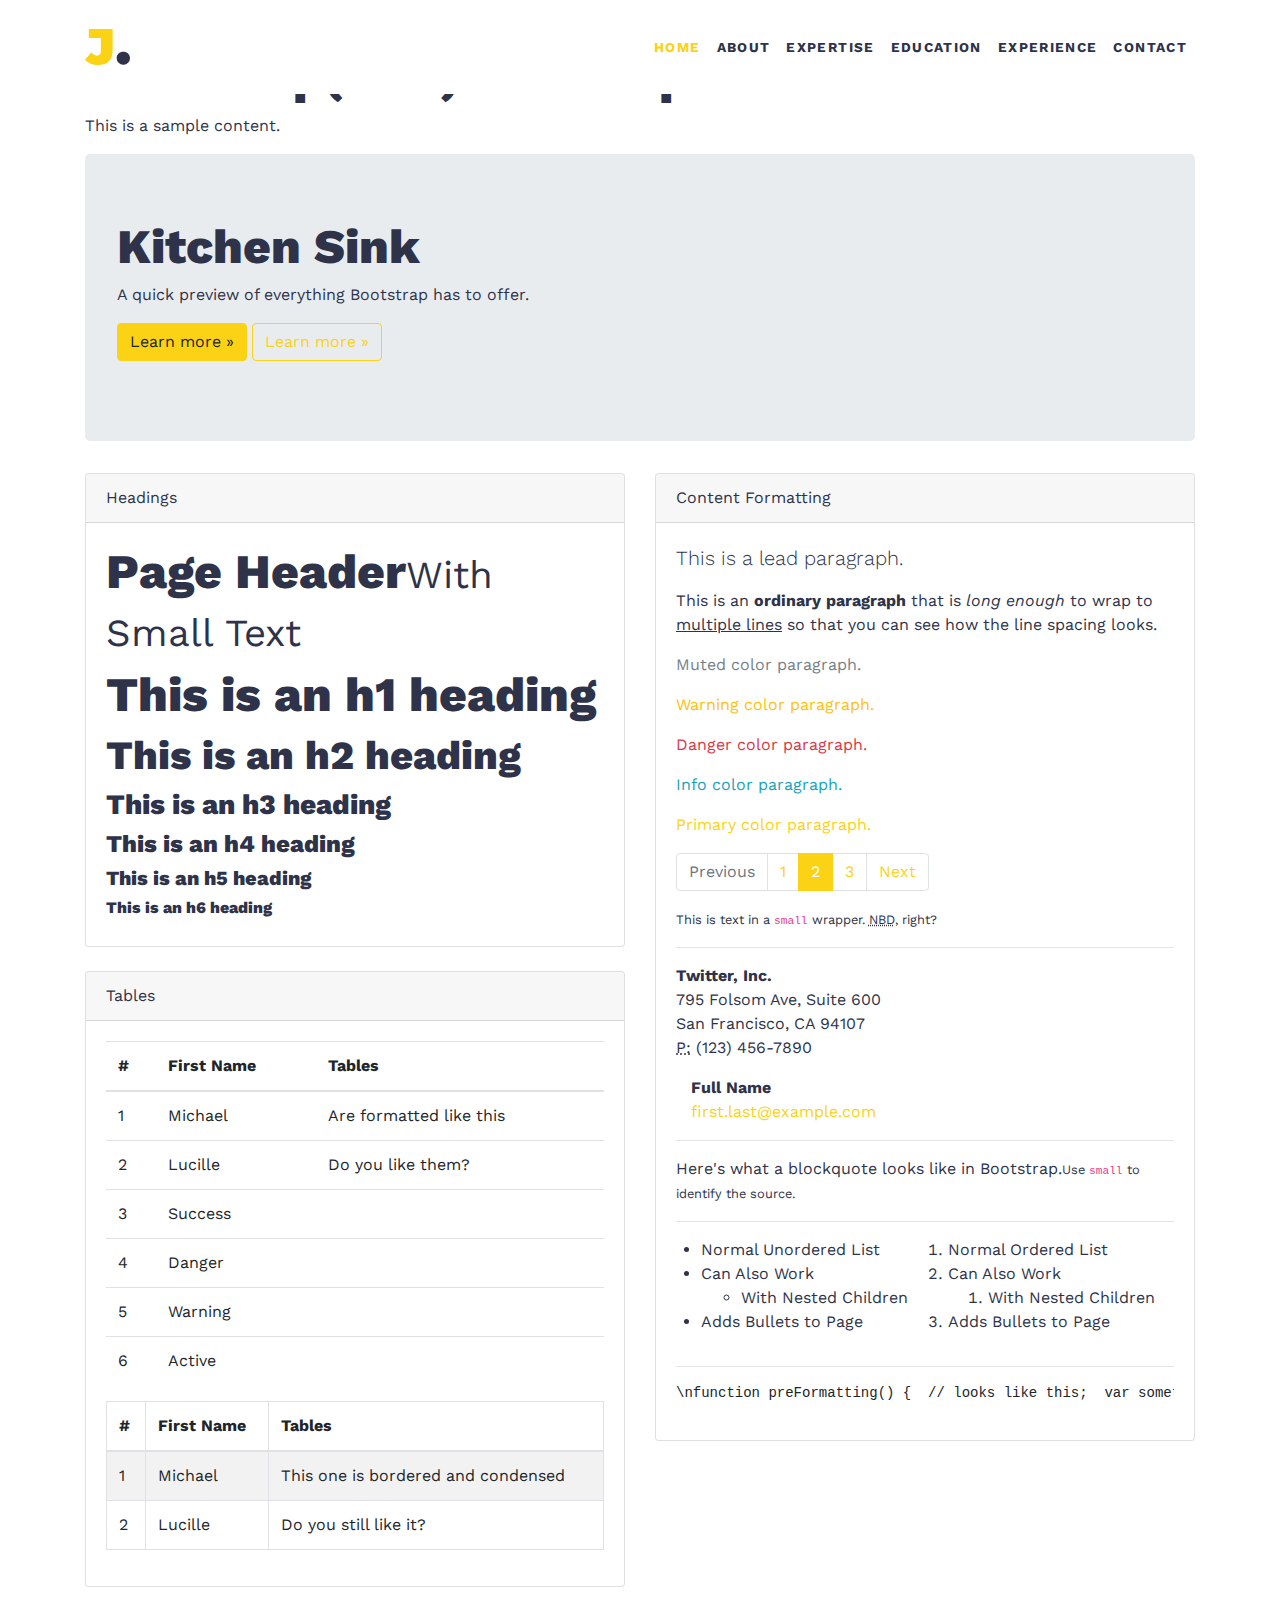
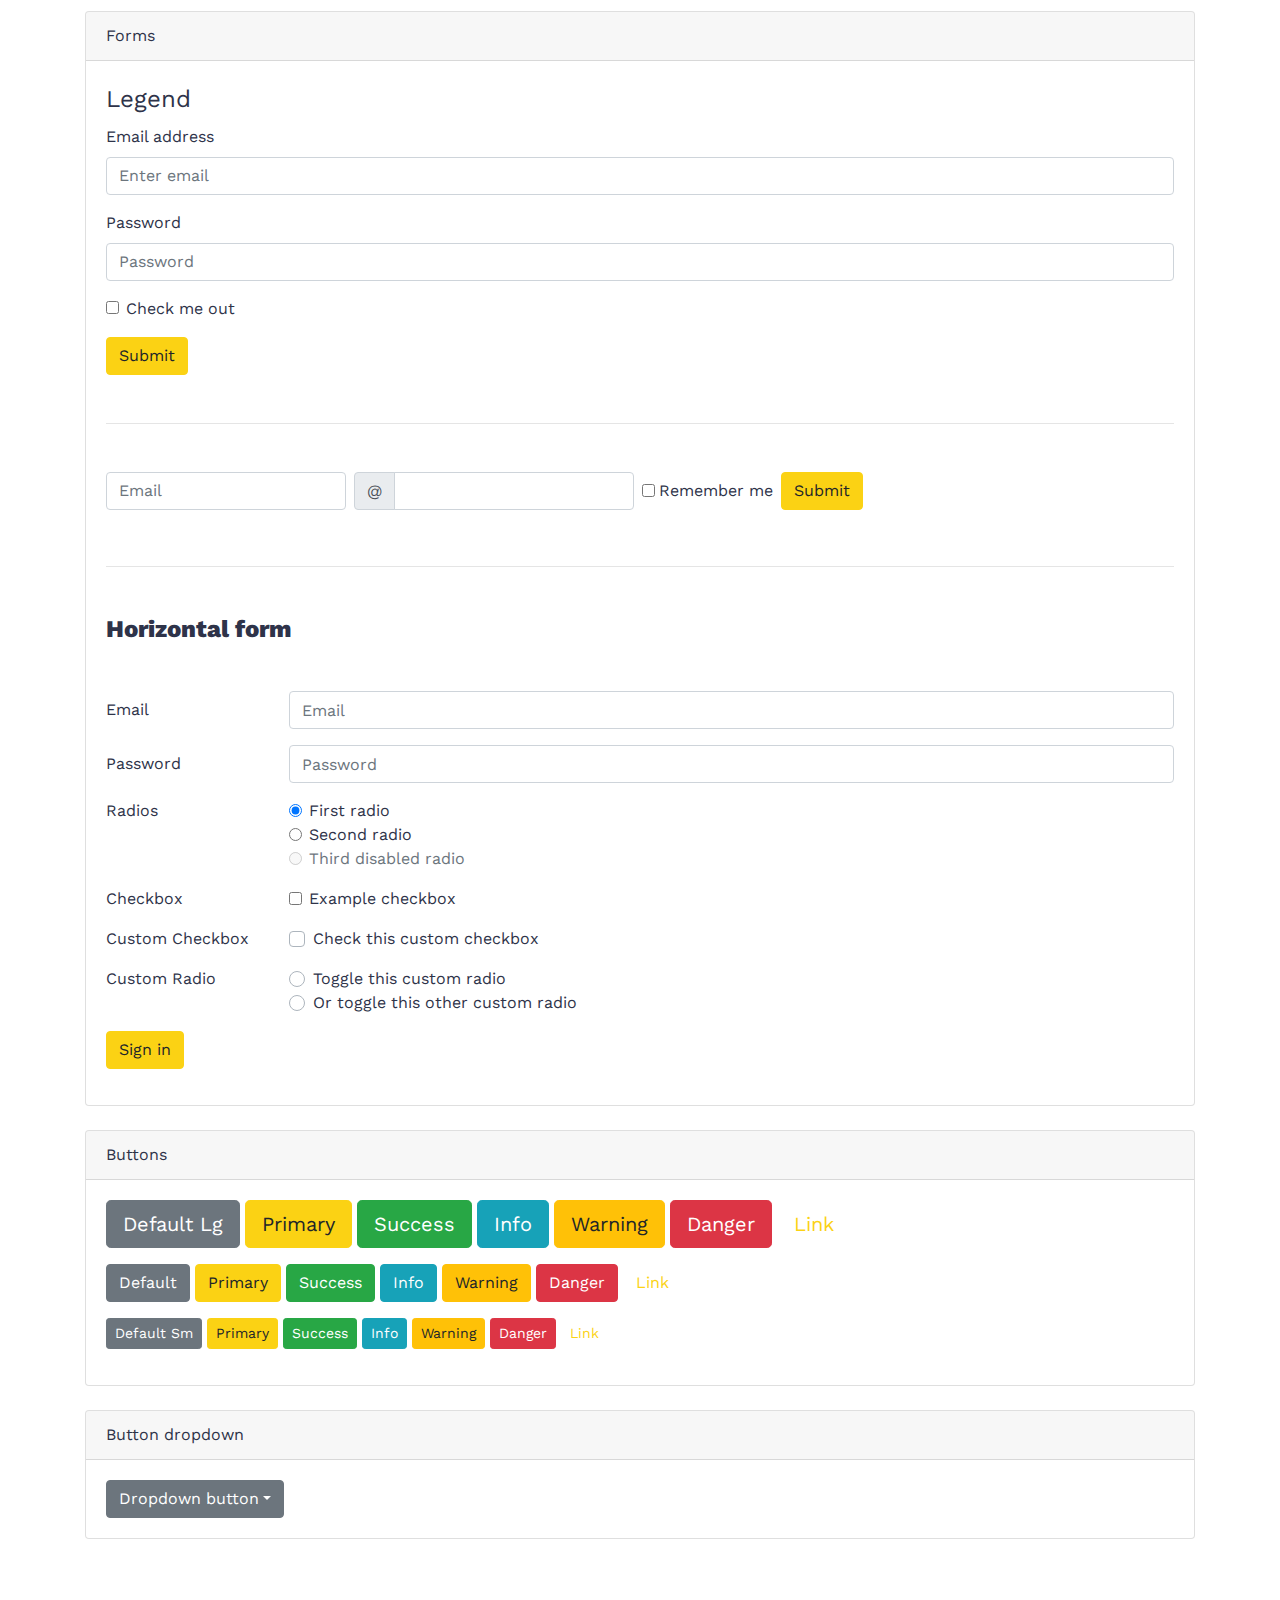
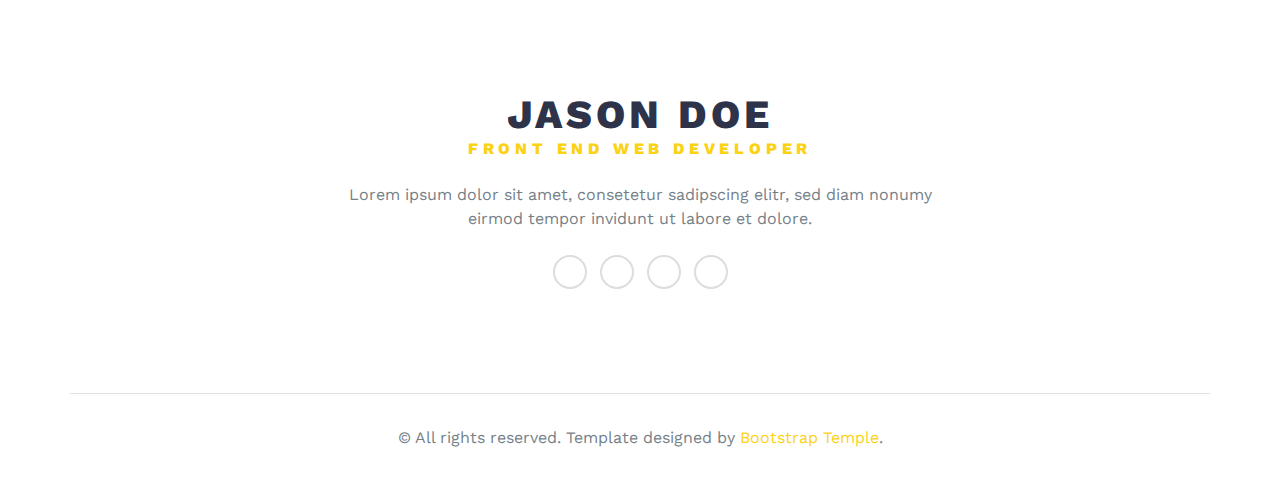
<file: html/test.html>
<!DOCTYPE html>
<html>
  <head>
    <meta charset="utf-8">
    <meta http-equiv="X-UA-Compatible" content="IE=edge">
    <title>Resume | Bootstrap Template</title>
    <meta name="description" content="">
    <meta name="viewport" content="width=device-width, initial-scale=1">
    <meta name="robots" content="all,follow">
    <!-- Bootstrap CSS-->
    <link rel="stylesheet" href="vendor/bootstrap/css/bootstrap.min.css">
    <!-- Google fonts-->
    <link rel="stylesheet" href="https://fonts.googleapis.com/css?family=Work+Sans:300,400,800&amp;display=swap">
    <!-- theme stylesheet-->
    <link rel="stylesheet" href="css/style.default.css" id="theme-stylesheet">
    <!-- Custom stylesheet - for your changes-->
    <link rel="stylesheet" href="css/custom.css">
    <!-- Favicon-->
    <link rel="shortcut icon" href="img/favicon.png">
    <!-- Tweaks for older IEs--><!--[if lt IE 9]>
        <script src="https://oss.maxcdn.com/html5shiv/3.7.3/html5shiv.min.js"></script>
        <script src="https://oss.maxcdn.com/respond/1.4.2/respond.min.js"></script><![endif]-->
  </head>
  <body>
    <!-- navbar-->
    <header class="header">
      <nav class="navbar navbar-expand-lg fixed-top">
        <div class="container"><a class="navbar-brand" href="#"><img src="img/logo.svg" alt="" width="45"></a>
          <button class="navbar-toggler navbar-toggler-right" type="button" data-toggle="collapse" data-target="#navbarSupportedContent" aria-controls="navbarSupportedContent" aria-expanded="false" aria-label="Toggle navigation"><i class="fas fa-bars"></i></button>
          <div class="collapse navbar-collapse" id="navbarSupportedContent">
            <ul class="navbar-nav ml-auto">
              <li class="nav-item"><a class="nav-link link-scroll active" href="#hero">Home <span class="sr-only">(current)</span></a></li>
              <li class="nav-item"><a class="nav-link link-scroll" href="#about">About</a></li>
              <li class="nav-item"><a class="nav-link link-scroll" href="#expertise">Expertise</a></li>
              <li class="nav-item"><a class="nav-link link-scroll" href="#education">Education</a></li>
              <li class="nav-item"><a class="nav-link link-scroll" href="#experience">Experience</a></li>
              <li class="nav-item"><a class="nav-link link-scroll" href="#contact">Contact</a></li>
            </ul>
          </div>
        </div>
      </nav>
    </header>
    <div class="container py-5">
      <h1>Bootstrap(ious) 4 Boilerplate</h1>
      <p>This is a sample content.</p>
      <div class="jumbotron">
        <h1>Kitchen Sink</h1>
        <p>A quick preview of everything Bootstrap has to offer.</p>
        <p><a class="btn btn-primary btn-large" href="#">Learn more »</a> <a class="btn btn-outline-primary btn-large" href="#">Learn more »</a></p>
      </div>
      <div class="row">
        <div class="col-lg-6">
          <div class="card mb-4" id="headings">
            <div class="card-header">Headings</div>
            <div class="card-body">
              <h1 class="page-header">Page Header<small>With Small Text</small></h1>
              <h1>This is an h1 heading</h1>
              <h2>This is an h2 heading</h2>
              <h3>This is an h3 heading</h3>
              <h4>This is an h4 heading</h4>
              <h5>This is an h5 heading</h5>
              <h6>This is an h6 heading</h6>
            </div>
          </div>
          <div class="card mb-4" id="tables">
            <div class="card-header">Tables</div>
            <div class="card-body">
              <table class="table table-hover">
                <thead>
                  <tr>
                    <th>#</th>
                    <th>First Name</th>
                    <th>Tables</th>
                  </tr>
                </thead>
                <tbody>
                  <tr>
                    <td>1</td>
                    <td>Michael</td>
                    <td>Are formatted like this</td>
                  </tr>
                  <tr>
                    <td>2</td>
                    <td>Lucille</td>
                    <td>Do you like them?</td>
                  </tr>
                  <tr class="success">
                    <td>3</td>
                    <td>Success</td>
                    <td></td>
                  </tr>
                  <tr class="danger">
                    <td>4</td>
                    <td>Danger</td>
                    <td></td>
                  </tr>
                  <tr class="warning">
                    <td>5</td>
                    <td>Warning</td>
                    <td></td>
                  </tr>
                  <tr class="active">
                    <td>6</td>
                    <td>Active</td>
                    <td></td>
                  </tr>
                </tbody>
              </table>
              <table class="table table-striped table-bordered table-condensed">
                <thead>
                  <tr>
                    <th>#</th>
                    <th>First Name</th>
                    <th>Tables</th>
                  </tr>
                </thead>
                <tbody>
                  <tr>
                    <td>1</td>
                    <td>Michael</td>
                    <td>This one is bordered and condensed</td>
                  </tr>
                  <tr>
                    <td>2</td>
                    <td>Lucille</td>
                    <td>Do you still like it?</td>
                  </tr>
                </tbody>
              </table>
            </div>
          </div>
        </div>
        <div class="col-lg-6">
          <div class="card mb-4" id="content-formatting">
            <div class="card-header">Content Formatting</div>
            <div class="card-body">
              <p class="lead">This is a lead paragraph.</p>
              <p>This is an <b>ordinary paragraph</b> that is <i>long enough</i> to wrap to 
                <u>multiple lines</u> so that you can see how the line spacing looks.
              </p>
              <p class="text-muted">Muted color paragraph.</p>
              <p class="text-warning">Warning color paragraph.</p>
              <p class="text-danger">Danger color paragraph.</p>
              <p class="text-info">Info color paragraph.</p>
              <p class="text-primary">Primary color paragraph.</p>
              <nav aria-label="...">
                <ul class="pagination">
                  <li class="page-item disabled"><span class="page-link">Previous</span></li>
                  <li class="page-item"><a class="page-link" href="#">1</a></li>
                  <li class="page-item active"><span class="page-link">2<span class="sr-only">(current)</span></span></li>
                  <li class="page-item"><a class="page-link" href="#">3</a></li>
                  <li class="page-item"><a class="page-link" href="#">Next</a></li>
                </ul>
              </nav>
              <p><small>This is text in a <code>small</code> wrapper. <abbr title="No Big Deal">NBD</abbr>, right?</small></p>
              <hr>
              <address><strong>Twitter, Inc.</strong><br> 795 Folsom Ave, Suite 600<br> San Francisco, CA 94107<br><abbr title="Phone">P:</abbr> (123) 456-7890</address>
              <address class="col-6"><strong>Full Name</strong><br><a href="mailto:#">first.last@example.com</a></address>
              <hr>
              <blockquote>Here's what a blockquote looks like in Bootstrap.<small>Use <code>small</code> to identify the source.</small></blockquote>
              <hr>
              <div class="row">
                <div class="col-xs-6">
                  <ul>
                    <li>Normal Unordered List</li>
                    <li>Can Also Work
                      <ul>
                        <li>With Nested Children</li>
                      </ul>
                    </li>
                    <li>Adds Bullets to Page</li>
                  </ul>
                </div>
                <div class="col-xs-6">
                  <ol>
                    <li>Normal Ordered List</li>
                    <li>Can Also Work
                      <ol>
                        <li>With Nested Children</li>
                      </ol>
                    </li>
                    <li>Adds Bullets to Page</li>
                  </ol>
                </div>
              </div>
              <hr>
              <pre>\nfunction preFormatting() {  // looks like this;  var something = somethingElse;  return true;}                        </pre>
            </div>
          </div>
        </div>
      </div>
      <div class="card mb-4" id="forms">
        <div class="card-header">Forms</div>
        <div class="card-body">
          <form>
            <fieldset>
              <legend>Legend</legend>
              <div class="form-group">
                <label for="exampleInputEmail">Email address</label>
                <input class="form-control" id="exampleInputEmail" type="text" placeholder="Enter email">
              </div>
              <div class="form-group">
                <label for="exampleInputPassword">Password</label>
                <input class="form-control" id="exampleInputPassword" type="password" placeholder="Password">
              </div>
              <div class="form-check form-group">
                <input class="form-check-input" id="checkbox-1" type="checkbox">
                <label class="form-check-label" for="checkbox-1">Check me out</label>
              </div>
              <button class="btn btn-primary" type="submit">Submit</button>
            </fieldset>
          </form>
          <hr class="my-5">
          <form class="form-inline">
            <input class="form-control mb-2 mr-sm-2" type="text" placeholder="Email">
            <label class="sr-only" for="inlineFormInputGroupUsername2">Username</label>
            <div class="input-group mb-2 mr-sm-2">
              <div class="input-group-prepend">
                <div class="input-group-text">@</div>
              </div>
              <input class="form-control" id="inlineFormInputGroupUsername2" type="text">
            </div>
            <div class="form-check mb-2 mr-sm-2">
              <input class="form-check-input" id="inlineFormCheck" type="checkbox">
              <label class="form-check-label" for="inlineFormCheck">Remember me</label>
            </div>
            <button class="btn btn-primary mb-2" type="submit">Submit</button>
          </form>
          <hr class="my-5">
          <h4 class="mb-5">Horizontal form</h4>
          <form>
            <div class="form-group row">
              <label class="col-sm-2 col-form-label" for="inputEmail3">Email</label>
              <div class="col-sm-10">
                <input class="form-control" id="inputEmail3" type="email" placeholder="Email">
              </div>
            </div>
            <div class="form-group row">
              <label class="col-sm-2 col-form-label" for="inputPassword3">Password</label>
              <div class="col-sm-10">
                <input class="form-control" id="inputPassword3" type="password" placeholder="Password">
              </div>
            </div>
            <fieldset class="form-group">
              <div class="row">
                <legend class="col-form-label col-sm-2 pt-0">Radios</legend>
                <div class="col-sm-10">
                  <div class="form-check">
                    <input class="form-check-input" id="gridRadios1" type="radio" name="gridRadios" value="option1" checked="">
                    <label class="form-check-label" for="gridRadios1">First radio</label>
                  </div>
                  <div class="form-check">
                    <input class="form-check-input" id="gridRadios2" type="radio" name="gridRadios" value="option2">
                    <label class="form-check-label" for="gridRadios2">Second radio</label>
                  </div>
                  <div class="form-check disabled">
                    <input class="form-check-input" id="gridRadios3" type="radio" name="gridRadios" value="option3" disabled="">
                    <label class="form-check-label" for="gridRadios3">Third disabled radio</label>
                  </div>
                </div>
              </div>
            </fieldset>
            <div class="form-group row">
              <div class="col-sm-2">Checkbox</div>
              <div class="col-sm-10">
                <div class="form-check">
                  <input class="form-check-input" id="gridCheck1" type="checkbox">
                  <label class="form-check-label" for="gridCheck1">Example checkbox</label>
                </div>
              </div>
            </div>
            <div class="form-group row">                                   
              <div class="col-sm-2">Custom Checkbox</div>
              <div class="col-sm-10">
                <div class="custom-control custom-checkbox">
                  <input class="custom-control-input" id="customCheck1" type="checkbox">
                  <label class="custom-control-label" for="customCheck1">Check this custom checkbox</label>
                </div>
              </div>
            </div>
            <div class="form-group row">                                   
              <div class="col-sm-2">Custom Radio</div>
              <div class="col-sm-10">
                <div class="custom-control custom-radio">
                  <input class="custom-control-input" id="customRadio1" type="radio" name="customRadio">
                  <label class="custom-control-label" for="customRadio1">Toggle this custom radio</label>
                </div>
                <div class="custom-control custom-radio">
                  <input class="custom-control-input" id="customRadio2" type="radio" name="customRadio">
                  <label class="custom-control-label" for="customRadio2">Or toggle this other custom radio</label>
                </div>
              </div>
            </div>
            <div class="form-group row">
              <div class="col-sm-10">
                <button class="btn btn-primary" type="submit">Sign in</button>
              </div>
            </div>
          </form>
        </div>
      </div>
      <div class="card mb-4" id="buttons">
        <div class="card-header">Buttons</div>
        <div class="card-body">
          <p>
            <button class="btn btn-lg btn-secondary" type="button">Default Lg</button>
            <button class="btn btn-lg btn-primary" type="button">Primary</button>
            <button class="btn btn-lg btn-success" type="button">Success</button>
            <button class="btn btn-lg btn-info" type="button">Info</button>
            <button class="btn btn-lg btn-warning" type="button">Warning</button>
            <button class="btn btn-lg btn-danger" type="button">Danger</button>
            <button class="btn btn-lg btn-link" type="button">Link</button>
          </p>
          <p>
            <button class="btn btn-secondary" type="button">Default </button>
            <button class="btn btn-primary" type="button">Primary</button>
            <button class="btn btn-success" type="button">Success</button>
            <button class="btn btn-info" type="button">Info</button>
            <button class="btn btn-warning" type="button">Warning</button>
            <button class="btn btn-danger" type="button">Danger</button>
            <button class="btn btn-link" type="button">Link</button>
          </p>
          <p>
            <button class="btn btn-sm btn-secondary" type="button">Default Sm</button>
            <button class="btn btn-sm btn-primary" type="button">Primary</button>
            <button class="btn btn-sm btn-success" type="button">Success</button>
            <button class="btn btn-sm btn-info" type="button">Info</button>
            <button class="btn btn-sm btn-warning" type="button">Warning</button>
            <button class="btn btn-sm btn-danger" type="button">Danger</button>
            <button class="btn btn-sm btn-link" type="button">Link</button>
          </p>
        </div>
      </div>
      <div class="card">
        <div class="card-header">Button dropdown</div>
        <div class="card-body">
          <div class="dropdown">
            <button class="btn btn-secondary dropdown-toggle" id="dropdownMenuButton" type="button" data-toggle="dropdown" aria-haspopup="true" aria-expanded="false">Dropdown button</button>
            <div class="dropdown-menu" aria-labelledby="dropdownMenuButton"><a class="dropdown-item" href="#">Action</a><a class="dropdown-item" href="#">Another action</a><a class="dropdown-item" href="#">Something else here</a></div>
          </div>
        </div>
      </div>
    </div>
    <!-- Footer-->
    <footer>
      <div class="container text-center section-padding-y">
        <div class="row px-4">
          <div class="col-lg-7 mx-auto">
            <h2 class="text-uppercase mb-0">Jason Doe </h2>
            <h6 class="text-primary text-uppercase mb-0 letter-spacing-3">Front End Web Developer</h6>
            <p class="text-muted my-4">Lorem ipsum dolor sit amet, consetetur sadipscing elitr, sed diam nonumy eirmod tempor invidunt ut labore et dolore.</p>
            <ul class="list-inline mb-0">
              <li class="list-inline-item"><a class="social-link" href="#"><i class="fab fa-facebook-f"></i></a></li>
              <li class="list-inline-item"><a class="social-link" href="#"><i class="fab fa-twitter"></i></a></li>
              <li class="list-inline-item"><a class="social-link" href="#"><i class="fab fa-linkedin"></i></a></li>
              <li class="list-inline-item"><a class="social-link" href="#"><i class="fab fa-instagram"></i></a></li>
            </ul>
          </div>
        </div>
      </div>
      <div class="copyrights px-4">
        <div class="container py-4 border-top text-center">
          <p class="mb-0 text-muted py-2">&copy; All rights reserved. Template designed by <a href="https://bootstraptemple.com">Bootstrap Temple</a>. </p>
        </div>
      </div>
    </footer>
    <!-- JavaScript files-->
    <script src="vendor/jquery/jquery.min.js"></script>
    <script src="vendor/bootstrap/js/bootstrap.bundle.min.js"></script>
    <script src="js/front.js"></script>
    <!-- FontAwesome CSS - loading as last, so it doesn't block rendering-->
    <link rel="stylesheet" href="https://use.fontawesome.com/releases/v5.7.1/css/all.css" integrity="sha384-fnmOCqbTlWIlj8LyTjo7mOUStjsKC4pOpQbqyi7RrhN7udi9RwhKkMHpvLbHG9Sr" crossorigin="anonymous">
  </body>
</html>
</file>
<file: html/css/custom.css>
.contact-area{
    padding-top: 1rem;
    text-align: center;
    width: 35rem;
    background-color: white;
    border-radius: 10px;
    border: solid 1px #2b90d9;
    padding-bottom: 1rem;
    
}

.text-area{
    border-radius: 9px;
    width: 30rem;
}
.button-submit {
    font-family: 'Montserrat', Arial, Helvetica, sans-serif;
    width: 8rem;
    background:#39a8f1;
    border-radius:5px;
    border:0;
    cursor:pointer;
    color:white;
    font-size:20px;
    padding-top:10px;
    padding-bottom:10px;
    transition: all 0.3s;
    margin-top:-4px;
    font-weight:200;
  }
  .button-submit:hover { background:#94d8ec; }

  .about-img{
      width: 20rem;
      height: 20rem;
      border: 2px solid;
      border-color: #2b90d9;
      border-radius: 8px;
  }
  .progress{
      margin-top: 3 rem;
  }
  

.error-message{
    font-size: small;
    font-family: sans-serif;
    
}
.label-area{
    font-size: small;
}
</file>
<file: html/css/style.default.css>
/*
=========================================
=========================================

   Resume | Bootstrap Resume Template 

=========================================
========================================= */
/*
*
* =====================
* GENERAL
* =====================
*
*/
body {
  overflow-x: hidden;
}

section {
  padding: 6.5rem 0;
  overflow: hidden;
  position: relative;
}

/* Timeline holder */
ul.timeline {
  list-style-type: none;
  position: relative;
  padding-left: 1.5rem;
}

/* Timeline vertical line */
ul.timeline:before {
  content: ' ';
  background: #EDEDED;
  display: inline-block;
  position: absolute;
  left: 16px;
  width: 4px;
  height: 100%;
  z-index: 400;
  border-radius: 1rem;
}

ul.timeline:after {
  content: ' ';
  background: #fbd214;
  display: inline-block;
  position: absolute;
  bottom: 0;
  left: 9px;
  width: 16px;
  height: 16px;
  border-radius: 50%;
  border: 3px solid #fff;
  z-index: 400;
}

li.timeline-item {
  margin: 20px 0;
}

/* Timeline item circle marker */
li.timeline-item::before {
  content: ' ';
  background: #fbd214;
  display: inline-block;
  position: absolute;
  left: 10px;
  width: 16px;
  height: 16px;
  border-radius: 50%;
  border: 3px solid #fff;
  z-index: 400;
}

.contact-item {
  background: #fff;
  position: relative;
  transition: all 0.4s;
}

.contact-item::before {
  content: '';
  display: block;
  position: absolute;
  top: 4px;
  left: 4px;
  width: calc(100% - 8px);
  height: calc(100% - 8px);
  background: none;
  border: 2px solid #fff;
  -webkit-transform: scale(1.1);
  transform: scale(1.1);
  opacity: 0;
  transition: all 0.3s;
}

.contact-item i {
  color: #fbd214;
  transition: all 0.3s;
}

.contact-item:hover {
  background: #fbd214;
  color: #fff;
}

.contact-item:hover i, .contact-item:hover .contact-item-title, .contact-item:hover p {
  color: #fff;
}

.contact-item:hover::before {
  -webkit-transform: none;
  transform: none;
  opacity: 1;
}

a.contact-item .contact-item-title, a.contact-item p {
  transition: all 0.3s;
}

.hero::before {
  content: '';
  width: 40%;
  height: 100%;
  position: absolute;
  top: 0;
  left: 0;
  background: rgba(46, 51, 73, 0.75);
}

@media (max-width: 991.98px) {
  .hero::before {
    background: rgba(46, 51, 73, 0.5);
    width: 100%;
  }
}

.navbar {
  transition: all 0.3s;
  padding-top: 1.5rem !important;
  padding-bottom: 1.5rem !important;
  background: #fff;
}

.navbar.active {
  background: #fff;
  box-shadow: 0 1px 5px rgba(0, 0, 0, 0.1);
}

@media (max-width: 991.98px) {
  .navbar {
    background: #fff;
    box-shadow: 0 1px 5px rgba(0, 0, 0, 0.1);
  }
}

.navbar-toggler {
  color: #2E3349;
}

.social-link {
  width: 34px;
  height: 34px;
  border-radius: 50%;
  border: 2px solid #ddd;
  display: -ms-flexbox;
  display: flex;
  -ms-flex-align: center;
  align-items: center;
  -ms-flex-pack: center;
  justify-content: center;
  color: #aaa;
  transition: all 0.3s;
  font-size: 0.8rem;
}

.social-link:hover, .social-link:focus {
  background: #fbd214;
  color: #fff;
  text-decoration: none;
  border-color: #fbd214;
}

/*
* ===================================================
*    Custom Bootstrapious Utils
* ===================================================
*/
/*
   Text utils
   ------------------------
*/
.text-uppercase {
  text-transform: uppercase;
  letter-spacing: 0.1em;
  letter-spacing: .1em;
}

.text-sm {
  font-size: 0.875rem;
}

.text-base {
  font-size: 1rem;
}

.text-lg {
  font-size: 1.25rem;
}

.text-shadow {
  text-shadow: 1px 2px 0 rgba(0, 0, 0, 0.1);
}

.text-shadow-primary {
  text-shadow: 2px 2px 2px rgba(251, 210, 20, 0.1);
}

.text-decoration-underline {
  text-decoration: underline;
}

.text-inherit {
  color: inherit;
}

/*
    Rounded corners - lg, sm
   ------------------------
*/
.rounded-lg {
  border-radius: 0.8rem !important;
}

.rounded-sm {
  border-radius: 0.2rem;
}

.rounded-xl {
  border-radius: 10rem;
}

/*
    Responsive borders - border-[breakpoint]
   ------------------------
*/
/*
    Opacity helpers - .opacity-[1-9]
    ------------------------
*/
.opacity-1 {
  opacity: 0.1;
}

.opacity-2 {
  opacity: 0.2;
}

.opacity-3 {
  opacity: 0.3;
}

.opacity-4 {
  opacity: 0.4;
}

.opacity-5 {
  opacity: 0.5;
}

.opacity-6 {
  opacity: 0.6;
}

.opacity-7 {
  opacity: 0.7;
}

.opacity-8 {
  opacity: 0.8;
}

.opacity-9 {
  opacity: 0.9;
}

.opacity-10 {
  opacity: 1;
}

/*
    Z-index helpers - .z-index-[10-50]
    ------------------------
*/
.z-index-10 {
  z-index: 10;
}

.z-index-20 {
  z-index: 20;
}

.z-index-30 {
  z-index: 30;
}

.z-index-40 {
  z-index: 40;
}

.z-index-50 {
  z-index: 50;
}

/*
     Letter spacing helpers - .letter-spacing-[0-5]
    ------------------------
*/
.letter-spacing-0 {
  letter-spacing: 0 !important;
}

.letter-spacing-1 {
  letter-spacing: 0.1em;
}

.letter-spacing-2 {
  letter-spacing: 0.2em;
}

.letter-spacing-3 {
  letter-spacing: 0.3em;
}

.letter-spacing-4 {
  letter-spacing: 0.4em;
}

.letter-spacing-5 {
  letter-spacing: 0.5em;
}

/*
     Colours and backgrounds
    ------------------------
*/
.text-hover-primary {
  transition: all 0.2s ease-in-out;
}

.text-hover-primary:focus, .text-hover-primary:hover {
  color: #fbd214 !important;
}

a.text-hover-primary {
  transition: all 0.2s ease-in-out;
}

a.text-hover-primary:focus, a.text-hover-primary:hover {
  color: #fbd214 !important;
}

.bg-primary-light {
  background-color: #fffae3;
}

.border-primary {
  border-color: #fbd214 !important;
}

.text-hover-secondary {
  transition: all 0.2s ease-in-out;
}

.text-hover-secondary:focus, .text-hover-secondary:hover {
  color: #6c757d !important;
}

a.text-hover-secondary {
  transition: all 0.2s ease-in-out;
}

a.text-hover-secondary:focus, a.text-hover-secondary:hover {
  color: #6c757d !important;
}

.bg-secondary-light {
  background-color: #edeeef;
}

.border-secondary {
  border-color: #6c757d !important;
}

.text-hover-success {
  transition: all 0.2s ease-in-out;
}

.text-hover-success:focus, .text-hover-success:hover {
  color: #28a745 !important;
}

a.text-hover-success {
  transition: all 0.2s ease-in-out;
}

a.text-hover-success:focus, a.text-hover-success:hover {
  color: #28a745 !important;
}

.bg-success-light {
  background-color: #e5f4e9;
}

.border-success {
  border-color: #28a745 !important;
}

.text-hover-info {
  transition: all 0.2s ease-in-out;
}

.text-hover-info:focus, .text-hover-info:hover {
  color: #17a2b8 !important;
}

a.text-hover-info {
  transition: all 0.2s ease-in-out;
}

a.text-hover-info:focus, a.text-hover-info:hover {
  color: #17a2b8 !important;
}

.bg-info-light {
  background-color: #e3f4f6;
}

.border-info {
  border-color: #17a2b8 !important;
}

.text-hover-warning {
  transition: all 0.2s ease-in-out;
}

.text-hover-warning:focus, .text-hover-warning:hover {
  color: #ffc107 !important;
}

a.text-hover-warning {
  transition: all 0.2s ease-in-out;
}

a.text-hover-warning:focus, a.text-hover-warning:hover {
  color: #ffc107 !important;
}

.bg-warning-light {
  background-color: #fff8e1;
}

.border-warning {
  border-color: #ffc107 !important;
}

.text-hover-danger {
  transition: all 0.2s ease-in-out;
}

.text-hover-danger:focus, .text-hover-danger:hover {
  color: #dc3545 !important;
}

a.text-hover-danger {
  transition: all 0.2s ease-in-out;
}

a.text-hover-danger:focus, a.text-hover-danger:hover {
  color: #dc3545 !important;
}

.bg-danger-light {
  background-color: #fbe7e9;
}

.border-danger {
  border-color: #dc3545 !important;
}

.text-hover-light {
  transition: all 0.2s ease-in-out;
}

.text-hover-light:focus, .text-hover-light:hover {
  color: #f8f9fa !important;
}

a.text-hover-light {
  transition: all 0.2s ease-in-out;
}

a.text-hover-light:focus, a.text-hover-light:hover {
  color: #f8f9fa !important;
}

.bg-light-light {
  background-color: #fefefe;
}

.border-light {
  border-color: #f8f9fa !important;
}

.text-hover-dark {
  transition: all 0.2s ease-in-out;
}

.text-hover-dark:focus, .text-hover-dark:hover {
  color: #343a40 !important;
}

a.text-hover-dark {
  transition: all 0.2s ease-in-out;
}

a.text-hover-dark:focus, a.text-hover-dark:hover {
  color: #343a40 !important;
}

.bg-dark-light {
  background-color: #e7e7e8;
}

.border-dark {
  border-color: #343a40 !important;
}

.bg-gray-100 {
  background: #f8f9fa !important;
}

.text-gray-100 {
  color: #f8f9fa;
}

.bg-gray-200 {
  background: #e9ecef !important;
}

.text-gray-200 {
  color: #e9ecef;
}

.bg-gray-300 {
  background: #dee2e6 !important;
}

.text-gray-300 {
  color: #dee2e6;
}

.bg-gray-400 {
  background: #ced4da !important;
}

.text-gray-400 {
  color: #ced4da;
}

.bg-gray-500 {
  background: #adb5bd !important;
}

.text-gray-500 {
  color: #adb5bd;
}

.bg-gray-600 {
  background: #6c757d !important;
}

.text-gray-600 {
  color: #6c757d;
}

.bg-gray-700 {
  background: #495057 !important;
}

.text-gray-700 {
  color: #495057;
}

.bg-gray-800 {
  background: #343a40 !important;
}

.text-gray-800 {
  color: #343a40;
}

.bg-gray-900 {
  background: #212529 !important;
}

.text-gray-900 {
  color: #212529;
}

.badge-primary-light {
  color: #fbd214;
  background-color: #fffae3;
}

.badge-secondary-light {
  color: #6c757d;
  background-color: #edeeef;
}

.badge-success-light {
  color: #28a745;
  background-color: #e5f4e9;
}

.badge-info-light {
  color: #17a2b8;
  background-color: #e3f4f6;
}

.badge-warning-light {
  color: #ffc107;
  background-color: #fff8e1;
}

.badge-danger-light {
  color: #dc3545;
  background-color: #fbe7e9;
}

.badge-light-light {
  color: #f8f9fa;
  background-color: #fefefe;
}

.badge-dark-light {
  color: #343a40;
  background-color: #e7e7e8;
}

/*
     Transparent overlays
    ------------------------
*/
.overlay-content {
  position: relative;
  z-index: 20;
}

@media (min-width: 576px) {
  .light-overlay-sm,
  .overlay-hover-light-sm {
    position: relative;
  }
  .light-overlay-sm::after,
  .overlay-hover-light-sm::after {
    position: absolute;
    top: 0;
    left: 0;
    width: 100%;
    height: 100%;
    content: ' ';
    background: #fff;
  }
}

@media (min-width: 576px) {
  .overlay-hover-light-sm::after {
    transition: opacity 0.15s linear;
    opacity: 0;
  }
}

@media (min-width: 576px) {
  .light-overlay-sm::after,
  .overlay-hover-light-sm:hover::after {
    opacity: .4;
  }
}

@media (min-width: 576px) {
  .light-overlay-sm-0::after,
  .overlay-hover-light-sm-0:hover::after {
    display: none;
  }
}

.dark-overlay-sm {
  position: relative;
}

@media (min-width: 576px) {
  .dark-overlay-sm::after {
    position: absolute;
    top: 0;
    left: 0;
    width: 100%;
    height: 100%;
    content: ' ';
    opacity: .4;
    background: #000;
  }
}

@media (min-width: 576px) {
  .dark-overlay-sm-0::after {
    display: none;
  }
}

@media (min-width: 768px) {
  .light-overlay-md,
  .overlay-hover-light-md {
    position: relative;
  }
  .light-overlay-md::after,
  .overlay-hover-light-md::after {
    position: absolute;
    top: 0;
    left: 0;
    width: 100%;
    height: 100%;
    content: ' ';
    background: #fff;
  }
}

@media (min-width: 768px) {
  .overlay-hover-light-md::after {
    transition: opacity 0.15s linear;
    opacity: 0;
  }
}

@media (min-width: 768px) {
  .light-overlay-md::after,
  .overlay-hover-light-md:hover::after {
    opacity: .4;
  }
}

@media (min-width: 768px) {
  .light-overlay-md-0::after,
  .overlay-hover-light-md-0:hover::after {
    display: none;
  }
}

.dark-overlay-md {
  position: relative;
}

@media (min-width: 768px) {
  .dark-overlay-md::after {
    position: absolute;
    top: 0;
    left: 0;
    width: 100%;
    height: 100%;
    content: ' ';
    opacity: .4;
    background: #000;
  }
}

@media (min-width: 768px) {
  .dark-overlay-md-0::after {
    display: none;
  }
}

@media (min-width: 992px) {
  .light-overlay-lg,
  .overlay-hover-light-lg {
    position: relative;
  }
  .light-overlay-lg::after,
  .overlay-hover-light-lg::after {
    position: absolute;
    top: 0;
    left: 0;
    width: 100%;
    height: 100%;
    content: ' ';
    background: #fff;
  }
}

@media (min-width: 992px) {
  .overlay-hover-light-lg::after {
    transition: opacity 0.15s linear;
    opacity: 0;
  }
}

@media (min-width: 992px) {
  .light-overlay-lg::after,
  .overlay-hover-light-lg:hover::after {
    opacity: .4;
  }
}

@media (min-width: 992px) {
  .light-overlay-lg-0::after,
  .overlay-hover-light-lg-0:hover::after {
    display: none;
  }
}

.dark-overlay-lg {
  position: relative;
}

@media (min-width: 992px) {
  .dark-overlay-lg::after {
    position: absolute;
    top: 0;
    left: 0;
    width: 100%;
    height: 100%;
    content: ' ';
    opacity: .4;
    background: #000;
  }
}

@media (min-width: 992px) {
  .dark-overlay-lg-0::after {
    display: none;
  }
}

@media (min-width: 1200px) {
  .light-overlay-xl,
  .overlay-hover-light-xl {
    position: relative;
  }
  .light-overlay-xl::after,
  .overlay-hover-light-xl::after {
    position: absolute;
    top: 0;
    left: 0;
    width: 100%;
    height: 100%;
    content: ' ';
    background: #fff;
  }
}

@media (min-width: 1200px) {
  .overlay-hover-light-xl::after {
    transition: opacity 0.15s linear;
    opacity: 0;
  }
}

@media (min-width: 1200px) {
  .light-overlay-xl::after,
  .overlay-hover-light-xl:hover::after {
    opacity: .4;
  }
}

@media (min-width: 1200px) {
  .light-overlay-xl-0::after,
  .overlay-hover-light-xl-0:hover::after {
    display: none;
  }
}

.dark-overlay-xl {
  position: relative;
}

@media (min-width: 1200px) {
  .dark-overlay-xl::after {
    position: absolute;
    top: 0;
    left: 0;
    width: 100%;
    height: 100%;
    content: ' ';
    opacity: .4;
    background: #000;
  }
}

@media (min-width: 1200px) {
  .dark-overlay-xl-0::after {
    display: none;
  }
}

.light-overlay,
.overlay-hover-light {
  position: relative;
}

.light-overlay::after,
.overlay-hover-light::after {
  position: absolute;
  top: 0;
  left: 0;
  width: 100%;
  height: 100%;
  content: ' ';
  background: #fff;
}

.overlay-hover-light::after {
  transition: opacity 0.15s linear;
  opacity: 0;
}

.light-overlay::after,
.overlay-hover-light:hover::after {
  opacity: .4;
}

.light-overlay-0::after,
.overlay-hover-light-0:hover::after {
  display: none;
}

.dark-overlay {
  position: relative;
}

.dark-overlay::after {
  position: absolute;
  top: 0;
  left: 0;
  width: 100%;
  height: 100%;
  content: ' ';
  opacity: .4;
  background: #000;
}

.dark-overlay-0::after {
  display: none;
}

/*
     Other
    ------------------------
*/
.overflow-visible {
  overflow: visible !important;
}

.shadow-0 {
  box-shadow: none !important;
}

.text-small {
  font-size: 0.9rem !important;
}

.text-lg {
  font-size: 3.5rem !important;
}

@media (min-width: 992px) {
  .text-xl {
    font-size: 5rem !important;
  }
}

.text-gray {
  color: #b4b4b4 !important;
}

.text-muted {
  color: #757f88 !important;
}

.border-gray {
  border-color: #eee !important;
}

.index-forward {
  z-index: 99;
  position: relative;
}

.bg-cover {
  background-size: cover !important;
}

.bg-center {
  background-position: center center !important;
}

.bg-top {
  background-position: top center !important;
}

.bg-bottom {
  background-position: bottom center !important;
}

.line-height-sm {
  line-height: 1.3 !important;
}

.dotted-separator {
  border-top: 2px dotted rgba(0, 0, 0, 0.2);
}

.font-weight-light {
  font-weight: 300 !important;
}

.font-weight-normal {
  font-weight: 400 !important;
}

.font-weight-bold {
  font-weight: 800 !important;
}

.accordion .card {
  border: none;
}

.accordion .card-header {
  background: #fff;
  border: none;
}

.accordion .card .btn-link {
  width: 100%;
  text-decoration: none;
  color: #333;
  text-align: left;
}

.accordion .card .btn-link:focus {
  box-shadow: none;
}

.section-padding {
  padding: 6.5rem 0;
}

.section-padding-y {
  padding-top: 6.5rem;
  padding-bottom: 6.5rem;
}

strong {
  font-weight: bold;
}

.border-md {
  border-width: 2px !important;
}

.border-lg {
  border-width: 4px !important;
}

.lined {
  display: inline-block;
  position: relative;
  padding-bottom: 0.7rem;
}

.lined::before {
  content: '';
  display: block;
  position: absolute;
  bottom: 0;
  left: 0;
  width: 5rem;
  height: 3px;
  background: #fbd214;
}

.lined::after {
  content: '';
  display: block;
  position: absolute;
  bottom: -5px;
  left: 0;
  width: 3rem;
  height: 2px;
  background: #fbd214;
}

.lined-center::before {
  left: calc(50% - 1.65rem);
}

.lined-center::after {
  left: calc(50% + 1.65rem);
}

input.text-white::-webkit-input-placeholder {
  color: #fff;
}

input.text-white::-moz-placeholder {
  color: #fff;
}

input.text-white:-ms-input-placeholder {
  color: #fff;
}

input.text-white::-ms-input-placeholder {
  color: #fff;
}

input.text-white::placeholder {
  color: #fff;
}

.bg-none {
  background: none !important;
}

.text-shadow {
  text-transform: 1px 1px 0 rgba(0, 0, 0, 0.3);
}

.bg-cover {
  background-size: cover !important;
}

.bg-center {
  background-position: center center !important;
}

.index-forward {
  z-index: 999 !important;
}

.reset-anchor {
  color: inherit;
  text-decoration: none;
}

.reset-anchor:hover, .reset-anchor:focus {
  color: inherit;
  text-decoration: none;
}

/*

=====================
STYLE SWITCHER FOR DEMO
=====================

*/
#style-switch-button {
  position: fixed;
  top: 120px;
  left: 0px;
  border-radius: 0;
  z-index: 2;
}

#style-switch {
  width: 300px;
  padding: 20px;
  position: fixed;
  top: 160px;
  left: 0;
  background: #fff;
  border: solid 1px #ced4da;
  z-index: 2000;
}

#style-switch h4 {
  color: #495057;
}

/* =========================================

      THEMING OF THE BOOTSTRAP COMPONENTS

   =========================================

    1 - NAVBAR
    2 - BUTTONS
    3 - TYPE
    4 - PAGINATION
    5 - UTILITIES
    6 - FORMS
    7 - CODE
    8 - NAV
    9 - CARD
    10 - DROPDOWNS

*/
/*
 * 1. NAVBAR
 */
.navbar {
  padding: 0.5rem 1rem;
}

.navbar-brand {
  display: inline-block;
  padding-top: 0.3125rem;
  padding-bottom: 0.3125rem;
  margin-right: 1rem;
  font-size: 1.25rem;
}

.navbar-toggler {
  padding: 0.25rem 0.75rem;
  font-size: 1.25rem;
  line-height: 1;
  border: 1px solid transparent;
  border-radius: 0.25rem;
}

.navbar-light .navbar-brand {
  color: rgba(0, 0, 0, 0.9);
}

.navbar-light .navbar-brand:hover, .navbar-light .navbar-brand:focus {
  color: rgba(0, 0, 0, 0.9);
}

.navbar-light .navbar-nav .nav-link {
  color: rgba(0, 0, 0, 0.5);
}

.navbar-light .navbar-nav .nav-link:hover, .navbar-light .navbar-nav .nav-link:focus {
  color: rgba(0, 0, 0, 0.7);
}

.navbar-light .navbar-nav .nav-link.disabled {
  color: rgba(0, 0, 0, 0.3);
}

.navbar-light .navbar-nav .show > .nav-link,
.navbar-light .navbar-nav .active > .nav-link,
.navbar-light .navbar-nav .nav-link.show,
.navbar-light .navbar-nav .nav-link.active {
  color: rgba(0, 0, 0, 0.9);
}

.navbar-light .navbar-toggler {
  color: rgba(0, 0, 0, 0.5);
  border-color: rgba(0, 0, 0, 0.1);
}

.navbar-light .navbar-toggler-icon {
  background-image: url("data:image/svg+xml;charset=utf8,%3Csvg viewBox='0 0 30 30' xmlns='http://www.w3.org/2000/svg'%3E%3Cpath stroke='rgba(0, 0, 0, 0.5)' stroke-width='2' stroke-linecap='round' stroke-miterlimit='10' d='M4 7h22M4 15h22M4 23h22'/%3E%3C/svg%3E");
}

.navbar-light .navbar-text {
  color: rgba(0, 0, 0, 0.5);
}

.navbar-dark .navbar-brand {
  color: #fff;
}

.navbar-dark .navbar-brand:hover, .navbar-dark .navbar-brand:focus {
  color: #fff;
}

.navbar-dark .navbar-nav .nav-link {
  color: rgba(255, 255, 255, 0.5);
}

.navbar-dark .navbar-nav .nav-link:hover, .navbar-dark .navbar-nav .nav-link:focus {
  color: rgba(255, 255, 255, 0.75);
}

.navbar-dark .navbar-nav .nav-link.disabled {
  color: rgba(255, 255, 255, 0.25);
}

.navbar-dark .navbar-nav .show > .nav-link,
.navbar-dark .navbar-nav .active > .nav-link,
.navbar-dark .navbar-nav .nav-link.show,
.navbar-dark .navbar-nav .nav-link.active {
  color: #fff;
}

.navbar-dark .navbar-toggler {
  color: rgba(255, 255, 255, 0.5);
  border-color: rgba(255, 255, 255, 0.1);
}

.navbar-dark .navbar-toggler-icon {
  background-image: url("data:image/svg+xml;charset=utf8,%3Csvg viewBox='0 0 30 30' xmlns='http://www.w3.org/2000/svg'%3E%3Cpath stroke='rgba(255, 255, 255, 0.5)' stroke-width='2' stroke-linecap='round' stroke-miterlimit='10' d='M4 7h22M4 15h22M4 23h22'/%3E%3C/svg%3E");
}

.navbar-dark .navbar-text {
  color: rgba(255, 255, 255, 0.5);
}

/*
 * 2. BUTTONS
 */
.btn {
  font-weight: 400;
  border: 1px solid transparent;
  padding: 0.375rem 0.75rem;
  font-size: 1rem;
  line-height: 1.5;
  border-radius: 0.25rem;
  transition: color 0.15s ease-in-out, background-color 0.15s ease-in-out, border-color 0.15s ease-in-out, box-shadow 0.15s ease-in-out;
}

@media screen and (prefers-reduced-motion: reduce) {
  .btn {
    transition: none;
  }
}

.btn:focus, .btn.focus {
  box-shadow: 0 0 0 0.2rem rgba(251, 210, 20, 0.25);
}

.btn.disabled, .btn:disabled {
  opacity: 0.65;
}

.btn:not(:disabled):not(.disabled):active, .btn:not(:disabled):not(.disabled).active {
  background-image: none;
}

.btn-link {
  font-weight: 400;
  color: #fbd214;
}

.btn-link:hover {
  color: #bf9e03;
  text-decoration: underline;
}

.btn-link:focus, .btn-link.focus {
  text-decoration: underline;
}

.btn-link:disabled, .btn-link.disabled {
  color: #6c757d;
}

.btn-primary {
  color: #212529;
  background-color: #fbd214;
  border-color: #fbd214;
}

.btn-primary:hover {
  color: #212529;
  background-color: #e5bd04;
  border-color: #d8b304;
}

.btn-primary:focus, .btn-primary.focus {
  box-shadow: 0 0 0 0.2rem rgba(251, 210, 20, 0.5);
}

.btn-primary.disabled, .btn-primary:disabled {
  color: #212529;
  background-color: #fbd214;
  border-color: #fbd214;
}

.btn-primary:not(:disabled):not(.disabled):active, .btn-primary:not(:disabled):not(.disabled).active,
.show > .btn-primary.dropdown-toggle {
  color: #212529;
  background-color: #d8b304;
  border-color: #cca803;
}

.btn-primary:not(:disabled):not(.disabled):active:focus, .btn-primary:not(:disabled):not(.disabled).active:focus,
.show > .btn-primary.dropdown-toggle:focus {
  box-shadow: 0 0 0 0.2rem rgba(251, 210, 20, 0.5);
}

.btn-secondary {
  color: #fff;
  background-color: #6c757d;
  border-color: #6c757d;
}

.btn-secondary:hover {
  color: #fff;
  background-color: #5a6268;
  border-color: #545b62;
}

.btn-secondary:focus, .btn-secondary.focus {
  box-shadow: 0 0 0 0.2rem rgba(108, 117, 125, 0.5);
}

.btn-secondary.disabled, .btn-secondary:disabled {
  color: #fff;
  background-color: #6c757d;
  border-color: #6c757d;
}

.btn-secondary:not(:disabled):not(.disabled):active, .btn-secondary:not(:disabled):not(.disabled).active,
.show > .btn-secondary.dropdown-toggle {
  color: #fff;
  background-color: #545b62;
  border-color: #4e555b;
}

.btn-secondary:not(:disabled):not(.disabled):active:focus, .btn-secondary:not(:disabled):not(.disabled).active:focus,
.show > .btn-secondary.dropdown-toggle:focus {
  box-shadow: 0 0 0 0.2rem rgba(108, 117, 125, 0.5);
}

.btn-success {
  color: #fff;
  background-color: #28a745;
  border-color: #28a745;
}

.btn-success:hover {
  color: #fff;
  background-color: #218838;
  border-color: #1e7e34;
}

.btn-success:focus, .btn-success.focus {
  box-shadow: 0 0 0 0.2rem rgba(40, 167, 69, 0.5);
}

.btn-success.disabled, .btn-success:disabled {
  color: #fff;
  background-color: #28a745;
  border-color: #28a745;
}

.btn-success:not(:disabled):not(.disabled):active, .btn-success:not(:disabled):not(.disabled).active,
.show > .btn-success.dropdown-toggle {
  color: #fff;
  background-color: #1e7e34;
  border-color: #1c7430;
}

.btn-success:not(:disabled):not(.disabled):active:focus, .btn-success:not(:disabled):not(.disabled).active:focus,
.show > .btn-success.dropdown-toggle:focus {
  box-shadow: 0 0 0 0.2rem rgba(40, 167, 69, 0.5);
}

.btn-info {
  color: #fff;
  background-color: #17a2b8;
  border-color: #17a2b8;
}

.btn-info:hover {
  color: #fff;
  background-color: #138496;
  border-color: #117a8b;
}

.btn-info:focus, .btn-info.focus {
  box-shadow: 0 0 0 0.2rem rgba(23, 162, 184, 0.5);
}

.btn-info.disabled, .btn-info:disabled {
  color: #fff;
  background-color: #17a2b8;
  border-color: #17a2b8;
}

.btn-info:not(:disabled):not(.disabled):active, .btn-info:not(:disabled):not(.disabled).active,
.show > .btn-info.dropdown-toggle {
  color: #fff;
  background-color: #117a8b;
  border-color: #10707f;
}

.btn-info:not(:disabled):not(.disabled):active:focus, .btn-info:not(:disabled):not(.disabled).active:focus,
.show > .btn-info.dropdown-toggle:focus {
  box-shadow: 0 0 0 0.2rem rgba(23, 162, 184, 0.5);
}

.btn-warning {
  color: #212529;
  background-color: #ffc107;
  border-color: #ffc107;
}

.btn-warning:hover {
  color: #212529;
  background-color: #e0a800;
  border-color: #d39e00;
}

.btn-warning:focus, .btn-warning.focus {
  box-shadow: 0 0 0 0.2rem rgba(255, 193, 7, 0.5);
}

.btn-warning.disabled, .btn-warning:disabled {
  color: #212529;
  background-color: #ffc107;
  border-color: #ffc107;
}

.btn-warning:not(:disabled):not(.disabled):active, .btn-warning:not(:disabled):not(.disabled).active,
.show > .btn-warning.dropdown-toggle {
  color: #212529;
  background-color: #d39e00;
  border-color: #c69500;
}

.btn-warning:not(:disabled):not(.disabled):active:focus, .btn-warning:not(:disabled):not(.disabled).active:focus,
.show > .btn-warning.dropdown-toggle:focus {
  box-shadow: 0 0 0 0.2rem rgba(255, 193, 7, 0.5);
}

.btn-danger {
  color: #fff;
  background-color: #dc3545;
  border-color: #dc3545;
}

.btn-danger:hover {
  color: #fff;
  background-color: #c82333;
  border-color: #bd2130;
}

.btn-danger:focus, .btn-danger.focus {
  box-shadow: 0 0 0 0.2rem rgba(220, 53, 69, 0.5);
}

.btn-danger.disabled, .btn-danger:disabled {
  color: #fff;
  background-color: #dc3545;
  border-color: #dc3545;
}

.btn-danger:not(:disabled):not(.disabled):active, .btn-danger:not(:disabled):not(.disabled).active,
.show > .btn-danger.dropdown-toggle {
  color: #fff;
  background-color: #bd2130;
  border-color: #b21f2d;
}

.btn-danger:not(:disabled):not(.disabled):active:focus, .btn-danger:not(:disabled):not(.disabled).active:focus,
.show > .btn-danger.dropdown-toggle:focus {
  box-shadow: 0 0 0 0.2rem rgba(220, 53, 69, 0.5);
}

.btn-light {
  color: #212529;
  background-color: #f8f9fa;
  border-color: #f8f9fa;
}

.btn-light:hover {
  color: #212529;
  background-color: #e2e6ea;
  border-color: #dae0e5;
}

.btn-light:focus, .btn-light.focus {
  box-shadow: 0 0 0 0.2rem rgba(248, 249, 250, 0.5);
}

.btn-light.disabled, .btn-light:disabled {
  color: #212529;
  background-color: #f8f9fa;
  border-color: #f8f9fa;
}

.btn-light:not(:disabled):not(.disabled):active, .btn-light:not(:disabled):not(.disabled).active,
.show > .btn-light.dropdown-toggle {
  color: #212529;
  background-color: #dae0e5;
  border-color: #d3d9df;
}

.btn-light:not(:disabled):not(.disabled):active:focus, .btn-light:not(:disabled):not(.disabled).active:focus,
.show > .btn-light.dropdown-toggle:focus {
  box-shadow: 0 0 0 0.2rem rgba(248, 249, 250, 0.5);
}

.btn-dark {
  color: #fff;
  background-color: #343a40;
  border-color: #343a40;
}

.btn-dark:hover {
  color: #fff;
  background-color: #23272b;
  border-color: #1d2124;
}

.btn-dark:focus, .btn-dark.focus {
  box-shadow: 0 0 0 0.2rem rgba(52, 58, 64, 0.5);
}

.btn-dark.disabled, .btn-dark:disabled {
  color: #fff;
  background-color: #343a40;
  border-color: #343a40;
}

.btn-dark:not(:disabled):not(.disabled):active, .btn-dark:not(:disabled):not(.disabled).active,
.show > .btn-dark.dropdown-toggle {
  color: #fff;
  background-color: #1d2124;
  border-color: #171a1d;
}

.btn-dark:not(:disabled):not(.disabled):active:focus, .btn-dark:not(:disabled):not(.disabled).active:focus,
.show > .btn-dark.dropdown-toggle:focus {
  box-shadow: 0 0 0 0.2rem rgba(52, 58, 64, 0.5);
}

.btn-outline-primary {
  color: #fbd214;
  background-color: transparent;
  background-image: none;
  border-color: #fbd214;
}

.btn-outline-primary:hover {
  color: #fff;
  background-color: #fbd214;
  border-color: #fbd214;
}

.btn-outline-primary:focus, .btn-outline-primary.focus {
  box-shadow: 0 0 0 0.2rem rgba(251, 210, 20, 0.5);
}

.btn-outline-primary.disabled, .btn-outline-primary:disabled {
  color: #fbd214;
  background-color: transparent;
}

.btn-outline-primary:not(:disabled):not(.disabled):active, .btn-outline-primary:not(:disabled):not(.disabled).active,
.show > .btn-outline-primary.dropdown-toggle {
  color: #212529;
  background-color: #fbd214;
  border-color: #fbd214;
}

.btn-outline-primary:not(:disabled):not(.disabled):active:focus, .btn-outline-primary:not(:disabled):not(.disabled).active:focus,
.show > .btn-outline-primary.dropdown-toggle:focus {
  box-shadow: 0 0 0 0.2rem rgba(251, 210, 20, 0.5);
}

.btn-outline-secondary {
  color: #6c757d;
  background-color: transparent;
  background-image: none;
  border-color: #6c757d;
}

.btn-outline-secondary:hover {
  color: #fff;
  background-color: #6c757d;
  border-color: #6c757d;
}

.btn-outline-secondary:focus, .btn-outline-secondary.focus {
  box-shadow: 0 0 0 0.2rem rgba(108, 117, 125, 0.5);
}

.btn-outline-secondary.disabled, .btn-outline-secondary:disabled {
  color: #6c757d;
  background-color: transparent;
}

.btn-outline-secondary:not(:disabled):not(.disabled):active, .btn-outline-secondary:not(:disabled):not(.disabled).active,
.show > .btn-outline-secondary.dropdown-toggle {
  color: #fff;
  background-color: #6c757d;
  border-color: #6c757d;
}

.btn-outline-secondary:not(:disabled):not(.disabled):active:focus, .btn-outline-secondary:not(:disabled):not(.disabled).active:focus,
.show > .btn-outline-secondary.dropdown-toggle:focus {
  box-shadow: 0 0 0 0.2rem rgba(108, 117, 125, 0.5);
}

.btn-outline-success {
  color: #28a745;
  background-color: transparent;
  background-image: none;
  border-color: #28a745;
}

.btn-outline-success:hover {
  color: #fff;
  background-color: #28a745;
  border-color: #28a745;
}

.btn-outline-success:focus, .btn-outline-success.focus {
  box-shadow: 0 0 0 0.2rem rgba(40, 167, 69, 0.5);
}

.btn-outline-success.disabled, .btn-outline-success:disabled {
  color: #28a745;
  background-color: transparent;
}

.btn-outline-success:not(:disabled):not(.disabled):active, .btn-outline-success:not(:disabled):not(.disabled).active,
.show > .btn-outline-success.dropdown-toggle {
  color: #fff;
  background-color: #28a745;
  border-color: #28a745;
}

.btn-outline-success:not(:disabled):not(.disabled):active:focus, .btn-outline-success:not(:disabled):not(.disabled).active:focus,
.show > .btn-outline-success.dropdown-toggle:focus {
  box-shadow: 0 0 0 0.2rem rgba(40, 167, 69, 0.5);
}

.btn-outline-info {
  color: #17a2b8;
  background-color: transparent;
  background-image: none;
  border-color: #17a2b8;
}

.btn-outline-info:hover {
  color: #fff;
  background-color: #17a2b8;
  border-color: #17a2b8;
}

.btn-outline-info:focus, .btn-outline-info.focus {
  box-shadow: 0 0 0 0.2rem rgba(23, 162, 184, 0.5);
}

.btn-outline-info.disabled, .btn-outline-info:disabled {
  color: #17a2b8;
  background-color: transparent;
}

.btn-outline-info:not(:disabled):not(.disabled):active, .btn-outline-info:not(:disabled):not(.disabled).active,
.show > .btn-outline-info.dropdown-toggle {
  color: #fff;
  background-color: #17a2b8;
  border-color: #17a2b8;
}

.btn-outline-info:not(:disabled):not(.disabled):active:focus, .btn-outline-info:not(:disabled):not(.disabled).active:focus,
.show > .btn-outline-info.dropdown-toggle:focus {
  box-shadow: 0 0 0 0.2rem rgba(23, 162, 184, 0.5);
}

.btn-outline-warning {
  color: #ffc107;
  background-color: transparent;
  background-image: none;
  border-color: #ffc107;
}

.btn-outline-warning:hover {
  color: #fff;
  background-color: #ffc107;
  border-color: #ffc107;
}

.btn-outline-warning:focus, .btn-outline-warning.focus {
  box-shadow: 0 0 0 0.2rem rgba(255, 193, 7, 0.5);
}

.btn-outline-warning.disabled, .btn-outline-warning:disabled {
  color: #ffc107;
  background-color: transparent;
}

.btn-outline-warning:not(:disabled):not(.disabled):active, .btn-outline-warning:not(:disabled):not(.disabled).active,
.show > .btn-outline-warning.dropdown-toggle {
  color: #212529;
  background-color: #ffc107;
  border-color: #ffc107;
}

.btn-outline-warning:not(:disabled):not(.disabled):active:focus, .btn-outline-warning:not(:disabled):not(.disabled).active:focus,
.show > .btn-outline-warning.dropdown-toggle:focus {
  box-shadow: 0 0 0 0.2rem rgba(255, 193, 7, 0.5);
}

.btn-outline-danger {
  color: #dc3545;
  background-color: transparent;
  background-image: none;
  border-color: #dc3545;
}

.btn-outline-danger:hover {
  color: #fff;
  background-color: #dc3545;
  border-color: #dc3545;
}

.btn-outline-danger:focus, .btn-outline-danger.focus {
  box-shadow: 0 0 0 0.2rem rgba(220, 53, 69, 0.5);
}

.btn-outline-danger.disabled, .btn-outline-danger:disabled {
  color: #dc3545;
  background-color: transparent;
}

.btn-outline-danger:not(:disabled):not(.disabled):active, .btn-outline-danger:not(:disabled):not(.disabled).active,
.show > .btn-outline-danger.dropdown-toggle {
  color: #fff;
  background-color: #dc3545;
  border-color: #dc3545;
}

.btn-outline-danger:not(:disabled):not(.disabled):active:focus, .btn-outline-danger:not(:disabled):not(.disabled).active:focus,
.show > .btn-outline-danger.dropdown-toggle:focus {
  box-shadow: 0 0 0 0.2rem rgba(220, 53, 69, 0.5);
}

.btn-outline-light {
  color: #f8f9fa;
  background-color: transparent;
  background-image: none;
  border-color: #f8f9fa;
}

.btn-outline-light:hover {
  color: #fff;
  background-color: #f8f9fa;
  border-color: #f8f9fa;
}

.btn-outline-light:focus, .btn-outline-light.focus {
  box-shadow: 0 0 0 0.2rem rgba(248, 249, 250, 0.5);
}

.btn-outline-light.disabled, .btn-outline-light:disabled {
  color: #f8f9fa;
  background-color: transparent;
}

.btn-outline-light:not(:disabled):not(.disabled):active, .btn-outline-light:not(:disabled):not(.disabled).active,
.show > .btn-outline-light.dropdown-toggle {
  color: #212529;
  background-color: #f8f9fa;
  border-color: #f8f9fa;
}

.btn-outline-light:not(:disabled):not(.disabled):active:focus, .btn-outline-light:not(:disabled):not(.disabled).active:focus,
.show > .btn-outline-light.dropdown-toggle:focus {
  box-shadow: 0 0 0 0.2rem rgba(248, 249, 250, 0.5);
}

.btn-outline-dark {
  color: #343a40;
  background-color: transparent;
  background-image: none;
  border-color: #343a40;
}

.btn-outline-dark:hover {
  color: #fff;
  background-color: #343a40;
  border-color: #343a40;
}

.btn-outline-dark:focus, .btn-outline-dark.focus {
  box-shadow: 0 0 0 0.2rem rgba(52, 58, 64, 0.5);
}

.btn-outline-dark.disabled, .btn-outline-dark:disabled {
  color: #343a40;
  background-color: transparent;
}

.btn-outline-dark:not(:disabled):not(.disabled):active, .btn-outline-dark:not(:disabled):not(.disabled).active,
.show > .btn-outline-dark.dropdown-toggle {
  color: #fff;
  background-color: #343a40;
  border-color: #343a40;
}

.btn-outline-dark:not(:disabled):not(.disabled):active:focus, .btn-outline-dark:not(:disabled):not(.disabled).active:focus,
.show > .btn-outline-dark.dropdown-toggle:focus {
  box-shadow: 0 0 0 0.2rem rgba(52, 58, 64, 0.5);
}

.btn-lg {
  padding: 0.5rem 1rem;
  font-size: 1.25rem;
  line-height: 1.5;
  border-radius: 0.3rem;
}

.btn-sm {
  padding: 0.25rem 0.5rem;
  font-size: 0.875rem;
  line-height: 1.5;
  border-radius: 0.2rem;
}

/*
 * 3. TYPE
 */
body {
  font-family: "Work Sans", sans-serif;
  font-size: 1rem;
  font-weight: 400;
  line-height: 1.5;
  color: #2E3349;
  background-color: #fff;
}

a {
  color: #fbd214;
  text-decoration: none;
}

a:hover, a:focus {
  color: #bf9e03;
  text-decoration: underline;
}

h1,
h2,
h3,
h4,
h5,
h6,
.h1,
.h2,
.h3,
.h4,
.h5,
.h6 {
  margin-bottom: 0.5rem;
  font-family: inherit;
  font-weight: 800;
  line-height: 1.2;
  color: inherit;
}

h1,
.h1 {
  font-size: 3rem;
}

h2,
.h2 {
  font-size: 2.5rem;
}

h3,
.h3 {
  font-size: 1.75rem;
}

h4,
.h4 {
  font-size: 1.5rem;
}

h5,
.h5 {
  font-size: 1.25rem;
}

h6,
.h6 {
  font-size: 1rem;
}

.lead {
  font-size: 1.25rem;
  font-weight: 300;
}

.display-1 {
  font-size: 6rem;
  font-weight: 300;
  line-height: 1.2;
}

.display-2 {
  font-size: 5.5rem;
  font-weight: 300;
  line-height: 1.2;
}

.display-3 {
  font-size: 4.5rem;
  font-weight: 300;
  line-height: 1.2;
}

.display-4 {
  font-size: 3.5rem;
  font-weight: 300;
  line-height: 1.2;
}

hr {
  border-top: 1px solid rgba(0, 0, 0, 0.1);
}

small,
.small {
  font-size: 80%;
  font-weight: 400;
}

mark,
.mark {
  padding: 0.2em;
  background-color: #fcf8e3;
}

.blockquote {
  padding: 0.5rem 1rem;
  margin-bottom: 2rem;
  font-size: 1.25rem;
  border-left: 5px solid #fbd214;
}

.blockquote-footer {
  color: #6c757d;
}

.blockquote-footer::before {
  content: "\2014 \00A0";
}

.text-primary {
  color: #fbd214 !important;
}

a.text-primary:hover, a.text-primary:focus {
  color: #d8b304 !important;
}

/*
 * 4. PAGINATION
 */
.page-item:first-child .page-link {
  border-top-left-radius: 0.25rem;
  border-bottom-left-radius: 0.25rem;
}

.page-item:last-child .page-link {
  border-top-right-radius: 0.25rem;
  border-bottom-right-radius: 0.25rem;
}

.page-item.active .page-link {
  color: #fff;
  background-color: #fbd214;
  border-color: #fbd214;
}

.page-item.disabled .page-link {
  color: #6c757d;
  background-color: #fff;
  border-color: #dee2e6;
}

.page-link {
  padding: 0.5rem 0.75rem;
  line-height: 1.25;
  color: #fbd214;
  background-color: #fff;
  border: 1px solid #dee2e6;
}

.page-link:hover {
  z-index: 2;
  color: #bf9e03;
  text-decoration: none;
  background-color: #e9ecef;
  border-color: #dee2e6;
}

.page-link:focus {
  z-index: 2;
  outline: 0;
  box-shadow: 0 0 0 0.2rem rgba(251, 210, 20, 0.25);
}

.pagination-lg .page-link {
  padding: 0.75rem 1.5rem;
  font-size: 1.25rem;
  line-height: 1.5;
}

.pagination-lg .page-item:first-child .page-link {
  border-top-left-radius: 0.3rem;
  border-bottom-left-radius: 0.3rem;
}

.pagination-lg .page-item:last-child .page-link {
  border-top-right-radius: 0.3rem;
  border-bottom-right-radius: 0.3rem;
}

.pagination-sm .page-link {
  padding: 0.25rem 0.5rem;
  font-size: 0.875rem;
  line-height: 1.5;
}

.pagination-sm .page-item:first-child .page-link {
  border-top-left-radius: 0.2rem;
  border-bottom-left-radius: 0.2rem;
}

.pagination-sm .page-item:last-child .page-link {
  border-top-right-radius: 0.2rem;
  border-bottom-right-radius: 0.2rem;
}

/*
* 5. UTILITIES
*/
.bg-primary {
  background-color: #fbd214 !important;
}

a.bg-primary:hover, a.bg-primary:focus,
button.bg-primary:hover,
button.bg-primary:focus {
  background-color: #d8b304 !important;
}

.bg-secondary {
  background-color: #6c757d !important;
}

a.bg-secondary:hover, a.bg-secondary:focus,
button.bg-secondary:hover,
button.bg-secondary:focus {
  background-color: #545b62 !important;
}

.bg-success {
  background-color: #28a745 !important;
}

a.bg-success:hover, a.bg-success:focus,
button.bg-success:hover,
button.bg-success:focus {
  background-color: #1e7e34 !important;
}

.bg-info {
  background-color: #17a2b8 !important;
}

a.bg-info:hover, a.bg-info:focus,
button.bg-info:hover,
button.bg-info:focus {
  background-color: #117a8b !important;
}

.bg-warning {
  background-color: #ffc107 !important;
}

a.bg-warning:hover, a.bg-warning:focus,
button.bg-warning:hover,
button.bg-warning:focus {
  background-color: #d39e00 !important;
}

.bg-danger {
  background-color: #dc3545 !important;
}

a.bg-danger:hover, a.bg-danger:focus,
button.bg-danger:hover,
button.bg-danger:focus {
  background-color: #bd2130 !important;
}

.bg-light {
  background-color: #f8f9fa !important;
}

a.bg-light:hover, a.bg-light:focus,
button.bg-light:hover,
button.bg-light:focus {
  background-color: #dae0e5 !important;
}

.bg-dark {
  background-color: #343a40 !important;
}

a.bg-dark:hover, a.bg-dark:focus,
button.bg-dark:hover,
button.bg-dark:focus {
  background-color: #1d2124 !important;
}

.border-primary {
  border-color: #fbd214 !important;
}

.border-secondary {
  border-color: #6c757d !important;
}

.border-success {
  border-color: #28a745 !important;
}

.border-info {
  border-color: #17a2b8 !important;
}

.border-warning {
  border-color: #ffc107 !important;
}

.border-danger {
  border-color: #dc3545 !important;
}

.border-light {
  border-color: #f8f9fa !important;
}

.border-dark {
  border-color: #343a40 !important;
}

.text-primary {
  color: #fbd214 !important;
}

a.text-primary:hover, a.text-primary:focus {
  color: #d8b304 !important;
}

.text-secondary {
  color: #6c757d !important;
}

a.text-secondary:hover, a.text-secondary:focus {
  color: #545b62 !important;
}

.text-success {
  color: #28a745 !important;
}

a.text-success:hover, a.text-success:focus {
  color: #1e7e34 !important;
}

.text-info {
  color: #17a2b8 !important;
}

a.text-info:hover, a.text-info:focus {
  color: #117a8b !important;
}

.text-warning {
  color: #ffc107 !important;
}

a.text-warning:hover, a.text-warning:focus {
  color: #d39e00 !important;
}

.text-danger {
  color: #dc3545 !important;
}

a.text-danger:hover, a.text-danger:focus {
  color: #bd2130 !important;
}

.text-light {
  color: #f8f9fa !important;
}

a.text-light:hover, a.text-light:focus {
  color: #dae0e5 !important;
}

.text-dark {
  color: #343a40 !important;
}

a.text-dark:hover, a.text-dark:focus {
  color: #1d2124 !important;
}

.badge-primary {
  color: #212529;
  background-color: #fbd214;
}

.badge-primary[href]:hover, .badge-primary[href]:focus {
  color: #212529;
  text-decoration: none;
  background-color: #d8b304;
}

.badge-secondary {
  color: #fff;
  background-color: #6c757d;
}

.badge-secondary[href]:hover, .badge-secondary[href]:focus {
  color: #fff;
  text-decoration: none;
  background-color: #545b62;
}

.badge-success {
  color: #fff;
  background-color: #28a745;
}

.badge-success[href]:hover, .badge-success[href]:focus {
  color: #fff;
  text-decoration: none;
  background-color: #1e7e34;
}

.badge-info {
  color: #fff;
  background-color: #17a2b8;
}

.badge-info[href]:hover, .badge-info[href]:focus {
  color: #fff;
  text-decoration: none;
  background-color: #117a8b;
}

.badge-warning {
  color: #212529;
  background-color: #ffc107;
}

.badge-warning[href]:hover, .badge-warning[href]:focus {
  color: #212529;
  text-decoration: none;
  background-color: #d39e00;
}

.badge-danger {
  color: #fff;
  background-color: #dc3545;
}

.badge-danger[href]:hover, .badge-danger[href]:focus {
  color: #fff;
  text-decoration: none;
  background-color: #bd2130;
}

.badge-light {
  color: #212529;
  background-color: #f8f9fa;
}

.badge-light[href]:hover, .badge-light[href]:focus {
  color: #212529;
  text-decoration: none;
  background-color: #dae0e5;
}

.badge-dark {
  color: #fff;
  background-color: #343a40;
}

.badge-dark[href]:hover, .badge-dark[href]:focus {
  color: #fff;
  text-decoration: none;
  background-color: #1d2124;
}

.shadow-sm {
  box-shadow: 0 0.125rem 0.25rem rgba(0, 0, 0, 0.075) !important;
}

.shadow {
  box-shadow: 0 0.5rem 1rem rgba(0, 0, 0, 0.15) !important;
}

.shadow-lg {
  box-shadow: 0 1rem 3rem rgba(0, 0, 0, 0.175) !important;
}

/*
  * 6. FORMS
  */
.form-control {
  padding: 0.375rem 0.75rem;
  font-size: 1rem;
  line-height: 1.5;
  color: #495057;
  background-color: #fff;
  border: 1px solid #ced4da;
  border-radius: 0.25rem;
  transition: border-color 0.15s ease-in-out, box-shadow 0.15s ease-in-out;
}

@media screen and (prefers-reduced-motion: reduce) {
  .form-control {
    transition: none;
  }
}

.form-control::-ms-expand {
  background-color: transparent;
  border: 0;
}

.form-control:focus {
  color: #495057;
  background-color: #fff;
  border-color: #fdea91;
  outline: 0;
  box-shadow: 0 0 0 0.2rem rgba(251, 210, 20, 0.25);
}

.form-control::-webkit-input-placeholder {
  color: #6c757d;
}

.form-control::-moz-placeholder {
  color: #6c757d;
}

.form-control:-ms-input-placeholder {
  color: #6c757d;
}

.form-control::-ms-input-placeholder {
  color: #6c757d;
}

.form-control::placeholder {
  color: #6c757d;
}

.form-control:disabled, .form-control[readonly] {
  background-color: #e9ecef;
}

select.form-control:not([size]):not([multiple]) {
  height: calc(2.25rem + 2px);
}

select.form-control:focus::-ms-value {
  color: #495057;
  background-color: #fff;
}

.form-control-sm {
  padding: 0.25rem 0.5rem;
  font-size: 0.875rem;
  line-height: 1.5;
  border-radius: 0.2rem;
}

select.form-control-sm:not([size]):not([multiple]) {
  height: calc(1.8125rem + 2px);
}

.form-control-lg {
  padding: 0.5rem 1rem;
  font-size: 1.25rem;
  line-height: 1.5;
  border-radius: 0.3rem;
}

select.form-control-lg:not([size]):not([multiple]) {
  height: calc(2.875rem + 2px);
}

.valid-feedback {
  display: none;
  width: 100%;
  margin-top: 0.25rem;
  font-size: 80%;
  color: #28a745;
}

.valid-tooltip {
  position: absolute;
  top: 100%;
  z-index: 5;
  display: none;
  max-width: 100%;
  padding: .5rem;
  margin-top: .1rem;
  font-size: .875rem;
  line-height: 1;
  color: #fff;
  background-color: rgba(40, 167, 69, 0.8);
  border-radius: .2rem;
}

.was-validated .form-control:valid, .form-control.is-valid, .was-validated
.custom-select:valid,
.custom-select.is-valid {
  border-color: #28a745;
}

.was-validated .form-control:valid:focus, .form-control.is-valid:focus, .was-validated
.custom-select:valid:focus,
.custom-select.is-valid:focus {
  border-color: #28a745;
  box-shadow: 0 0 0 0.2rem rgba(40, 167, 69, 0.25);
}

.was-validated .form-control:valid ~ .valid-feedback,
.was-validated .form-control:valid ~ .valid-tooltip, .form-control.is-valid ~ .valid-feedback,
.form-control.is-valid ~ .valid-tooltip, .was-validated
.custom-select:valid ~ .valid-feedback,
.was-validated
.custom-select:valid ~ .valid-tooltip,
.custom-select.is-valid ~ .valid-feedback,
.custom-select.is-valid ~ .valid-tooltip {
  display: block;
}

.was-validated .form-check-input:valid ~ .form-check-label, .form-check-input.is-valid ~ .form-check-label {
  color: #28a745;
}

.was-validated .form-check-input:valid ~ .valid-feedback,
.was-validated .form-check-input:valid ~ .valid-tooltip, .form-check-input.is-valid ~ .valid-feedback,
.form-check-input.is-valid ~ .valid-tooltip {
  display: block;
}

.was-validated .custom-control-input:valid ~ .custom-control-label, .custom-control-input.is-valid ~ .custom-control-label {
  color: #28a745;
}

.was-validated .custom-control-input:valid ~ .custom-control-label::before, .custom-control-input.is-valid ~ .custom-control-label::before {
  background-color: #71dd8a;
}

.was-validated .custom-control-input:valid ~ .valid-feedback,
.was-validated .custom-control-input:valid ~ .valid-tooltip, .custom-control-input.is-valid ~ .valid-feedback,
.custom-control-input.is-valid ~ .valid-tooltip {
  display: block;
}

.was-validated .custom-control-input:valid:checked ~ .custom-control-label::before, .custom-control-input.is-valid:checked ~ .custom-control-label::before {
  background-color: #34ce57;
}

.was-validated .custom-control-input:valid:focus ~ .custom-control-label::before, .custom-control-input.is-valid:focus ~ .custom-control-label::before {
  box-shadow: 0 0 0 1px #fff, 0 0 0 0.2rem rgba(40, 167, 69, 0.25);
}

.was-validated .custom-file-input:valid ~ .custom-file-label, .custom-file-input.is-valid ~ .custom-file-label {
  border-color: #28a745;
}

.was-validated .custom-file-input:valid ~ .custom-file-label::before, .custom-file-input.is-valid ~ .custom-file-label::before {
  border-color: inherit;
}

.was-validated .custom-file-input:valid ~ .valid-feedback,
.was-validated .custom-file-input:valid ~ .valid-tooltip, .custom-file-input.is-valid ~ .valid-feedback,
.custom-file-input.is-valid ~ .valid-tooltip {
  display: block;
}

.was-validated .custom-file-input:valid:focus ~ .custom-file-label, .custom-file-input.is-valid:focus ~ .custom-file-label {
  box-shadow: 0 0 0 0.2rem rgba(40, 167, 69, 0.25);
}

.invalid-feedback {
  display: none;
  width: 100%;
  margin-top: 0.25rem;
  font-size: 80%;
  color: #dc3545;
}

.invalid-tooltip {
  position: absolute;
  top: 100%;
  z-index: 5;
  display: none;
  max-width: 100%;
  padding: .5rem;
  margin-top: .1rem;
  font-size: .875rem;
  line-height: 1;
  color: #fff;
  background-color: rgba(220, 53, 69, 0.8);
  border-radius: .2rem;
}

.was-validated .form-control:invalid, .form-control.is-invalid, .was-validated
.custom-select:invalid,
.custom-select.is-invalid {
  border-color: #dc3545;
}

.was-validated .form-control:invalid:focus, .form-control.is-invalid:focus, .was-validated
.custom-select:invalid:focus,
.custom-select.is-invalid:focus {
  border-color: #dc3545;
  box-shadow: 0 0 0 0.2rem rgba(220, 53, 69, 0.25);
}

.was-validated .form-control:invalid ~ .invalid-feedback,
.was-validated .form-control:invalid ~ .invalid-tooltip, .form-control.is-invalid ~ .invalid-feedback,
.form-control.is-invalid ~ .invalid-tooltip, .was-validated
.custom-select:invalid ~ .invalid-feedback,
.was-validated
.custom-select:invalid ~ .invalid-tooltip,
.custom-select.is-invalid ~ .invalid-feedback,
.custom-select.is-invalid ~ .invalid-tooltip {
  display: block;
}

.was-validated .form-check-input:invalid ~ .form-check-label, .form-check-input.is-invalid ~ .form-check-label {
  color: #dc3545;
}

.was-validated .form-check-input:invalid ~ .invalid-feedback,
.was-validated .form-check-input:invalid ~ .invalid-tooltip, .form-check-input.is-invalid ~ .invalid-feedback,
.form-check-input.is-invalid ~ .invalid-tooltip {
  display: block;
}

.was-validated .custom-control-input:invalid ~ .custom-control-label, .custom-control-input.is-invalid ~ .custom-control-label {
  color: #dc3545;
}

.was-validated .custom-control-input:invalid ~ .custom-control-label::before, .custom-control-input.is-invalid ~ .custom-control-label::before {
  background-color: #efa2a9;
}

.was-validated .custom-control-input:invalid ~ .invalid-feedback,
.was-validated .custom-control-input:invalid ~ .invalid-tooltip, .custom-control-input.is-invalid ~ .invalid-feedback,
.custom-control-input.is-invalid ~ .invalid-tooltip {
  display: block;
}

.was-validated .custom-control-input:invalid:checked ~ .custom-control-label::before, .custom-control-input.is-invalid:checked ~ .custom-control-label::before {
  background-color: #e4606d;
}

.was-validated .custom-control-input:invalid:focus ~ .custom-control-label::before, .custom-control-input.is-invalid:focus ~ .custom-control-label::before {
  box-shadow: 0 0 0 1px #fff, 0 0 0 0.2rem rgba(220, 53, 69, 0.25);
}

.was-validated .custom-file-input:invalid ~ .custom-file-label, .custom-file-input.is-invalid ~ .custom-file-label {
  border-color: #dc3545;
}

.was-validated .custom-file-input:invalid ~ .custom-file-label::before, .custom-file-input.is-invalid ~ .custom-file-label::before {
  border-color: inherit;
}

.was-validated .custom-file-input:invalid ~ .invalid-feedback,
.was-validated .custom-file-input:invalid ~ .invalid-tooltip, .custom-file-input.is-invalid ~ .invalid-feedback,
.custom-file-input.is-invalid ~ .invalid-tooltip {
  display: block;
}

.was-validated .custom-file-input:invalid:focus ~ .custom-file-label, .custom-file-input.is-invalid:focus ~ .custom-file-label {
  box-shadow: 0 0 0 0.2rem rgba(220, 53, 69, 0.25);
}

.custom-control-input:checked ~ .custom-control-label::before {
  color: #fff;
  background-color: #fbd214;
}

.custom-control-input:focus ~ .custom-control-label::before {
  box-shadow: 0 0 0 1px #fff, 0 0 0 0.2rem rgba(251, 210, 20, 0.25);
}

.custom-control-input:active ~ .custom-control-label::before {
  color: #fff;
  background-color: #fef4c4;
}

.custom-control-input:disabled ~ .custom-control-label {
  color: #6c757d;
}

.custom-control-input:disabled ~ .custom-control-label::before {
  background-color: #e9ecef;
}

.custom-checkbox .custom-control-label::before {
  border-radius: 0.25rem;
}

.custom-checkbox .custom-control-input:checked ~ .custom-control-label::before {
  background-color: #fbd214;
}

.custom-checkbox .custom-control-input:checked ~ .custom-control-label::after {
  background-image: url("data:image/svg+xml;charset=utf8,%3Csvg xmlns='http://www.w3.org/2000/svg' viewBox='0 0 8 8'%3E%3Cpath fill='%23fff' d='M6.564.75l-3.59 3.612-1.538-1.55L0 4.26 2.974 7.25 8 2.193z'/%3E%3C/svg%3E");
}

.custom-checkbox .custom-control-input:indeterminate ~ .custom-control-label::before {
  background-color: #fbd214;
}

.custom-checkbox .custom-control-input:indeterminate ~ .custom-control-label::after {
  background-image: url("data:image/svg+xml;charset=utf8,%3Csvg xmlns='http://www.w3.org/2000/svg' viewBox='0 0 4 4'%3E%3Cpath stroke='%23fff' d='M0 2h4'/%3E%3C/svg%3E");
}

.custom-checkbox .custom-control-input:disabled:checked ~ .custom-control-label::before {
  background-color: rgba(251, 210, 20, 0.5);
}

.custom-checkbox .custom-control-input:disabled:indeterminate ~ .custom-control-label::before {
  background-color: rgba(251, 210, 20, 0.5);
}

.custom-radio .custom-control-label::before {
  border-radius: 50%;
}

.custom-radio .custom-control-input:checked ~ .custom-control-label::before {
  background-color: #fbd214;
}

.custom-radio .custom-control-input:checked ~ .custom-control-label::after {
  background-image: url("data:image/svg+xml;charset=utf8,%3Csvg xmlns='http://www.w3.org/2000/svg' viewBox='-4 -4 8 8'%3E%3Ccircle r='3' fill='%23fff'/%3E%3C/svg%3E");
}

.custom-radio .custom-control-input:disabled:checked ~ .custom-control-label::before {
  background-color: rgba(251, 210, 20, 0.5);
}

/*
* 7.CODE
*/
code {
  font-size: 87.5%;
  color: #e83e8c;
}

/*
* 8. NAV
*/
.nav-link {
  padding: 0.5rem 1rem;
  font-weight: 400;
  color: #2E3349;
  text-transform: uppercase;
  font-size: 0.85rem;
  font-weight: bold;
  letter-spacing: 0.1em;
  transition: all 0.3s;
}

.nav-link.disabled {
  color: #6c757d;
}

.nav-link.active, .nav-link:hover, .nav-link:focus {
  color: #fbd214;
}

.nav-tabs .nav-item {
  margin-bottom: -1px;
}

.nav-tabs .nav-link {
  border: 1px solid transparent;
  border-top-left-radius: 0.25rem;
  border-top-right-radius: 0.25rem;
}

.nav-tabs .nav-link:hover, .nav-tabs .nav-link:focus {
  border-color: #e9ecef #e9ecef #dee2e6;
}

.nav-tabs .nav-link.disabled {
  color: #6c757d;
}

.nav-tabs .nav-link.active,
.nav-tabs .nav-item.show .nav-link {
  color: #495057;
  background-color: #fff;
}

.nav-tabs .dropdown-menu {
  margin-top: -1px;
}

.nav-pills .nav-link {
  border-radius: 0.25rem;
}

.nav-pills .nav-link.active,
.nav-pills .show > .nav-link {
  color: #fff;
  background-color: #fbd214;
}

/*
* 9. CARD
*/
.card {
  background-color: #fff;
  border: 1px solid rgba(0, 0, 0, 0.125);
  border-radius: 0.25rem;
}

.card > .list-group:first-child .list-group-item:first-child {
  border-top-left-radius: 0.25rem;
  border-top-right-radius: 0.25rem;
}

.card > .list-group:last-child .list-group-item:last-child {
  border-bottom-right-radius: 0.25rem;
  border-bottom-left-radius: 0.25rem;
}

.card-body {
  padding: 1.25rem;
}

.card-title {
  margin-bottom: 0.75rem;
}

.card-subtitle {
  margin-top: -0.375rem;
}

.card-link + .card-link {
  margin-left: 1.25rem;
}

.card-header {
  padding: 0.75rem 1.25rem;
  background-color: rgba(0, 0, 0, 0.03);
  border-bottom: 1px solid rgba(0, 0, 0, 0.125);
}

.card-header:first-child {
  border-radius: calc(0.25rem - 1px) calc(0.25rem - 1px) 0 0;
}

.card-header-transparent {
  background-color: rgba(0, 0, 0, 0.3);
  border-bottom: none;
}

.card-footer {
  padding: 0.75rem 1.25rem;
  background-color: #f8f9fa;
  border-top: 1px solid rgba(0, 0, 0, 0.125);
}

.card-footer:last-child {
  border-radius: 0 0 calc(0.25rem - 1px) calc(0.25rem - 1px);
}

.card-header-tabs {
  margin-right: -0.625rem;
  margin-bottom: -0.75rem;
  margin-left: -0.625rem;
  border-bottom: 0;
}

.card-header-pills {
  margin-right: -0.625rem;
  margin-left: -0.625rem;
}

.card-img-overlay {
  padding: 1.25rem;
}

.card-img-overlay-opacity {
  background: rgba(0, 0, 0, 0.2);
}

.card-img {
  border-radius: calc(0.25rem - 1px);
}

.card-img-top {
  border-top-left-radius: calc(0.25rem - 1px);
  border-top-right-radius: calc(0.25rem - 1px);
}

.card-img-bottom {
  border-bottom-right-radius: calc(0.25rem - 1px);
  border-bottom-left-radius: calc(0.25rem - 1px);
}

.card-deck .card {
  margin-bottom: 15px;
}

@media (min-width: 576px) {
  .card-deck {
    margin-right: -15px;
    margin-left: -15px;
  }
  .card-deck .card {
    margin-right: 15px;
    margin-left: 15px;
  }
}

/*
* 10. DROPDOWNS
*/
.dropdown-menu {
  min-width: 10rem;
  padding: 0.5rem 0;
  margin: 0.125rem 0 0;
  font-size: 1rem;
  color: #2E3349;
  background-color: #fff;
  border: 1px solid rgba(0, 0, 0, 0.15);
  border-radius: 0.25rem;
}

.dropdown-item {
  padding: 0.25rem 1.5rem;
  font-weight: 400;
  color: #212529;
}

.dropdown-item:hover, .dropdown-item:focus {
  color: #16181b;
  background-color: #f8f9fa;
}

.dropdown-item.active, .dropdown-item:active {
  color: #fff;
  background-color: #fbd214;
}

.dropdown-item.disabled, .dropdown-item:disabled {
  color: #6c757d;
}
</file>
